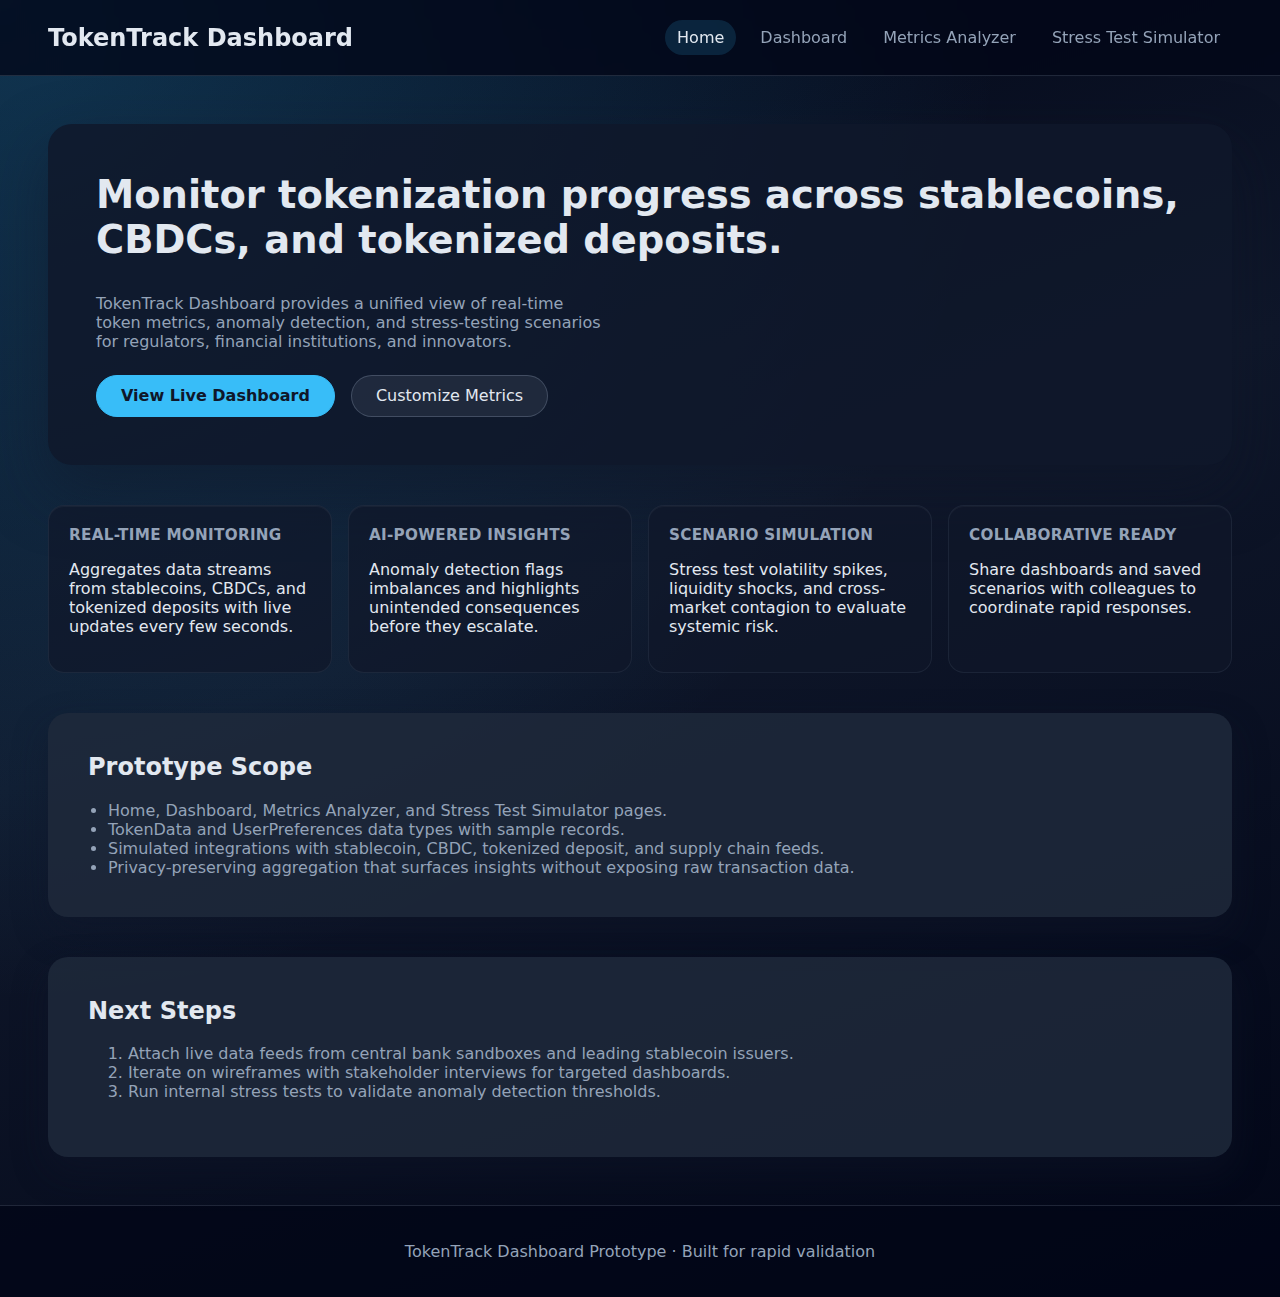
<file: index.html>
<!DOCTYPE html>
<html lang="en">
<head>
  <meta charset="UTF-8" />
  <meta name="viewport" content="width=device-width, initial-scale=1.0" />
  <title>TokenTrack Dashboard Prototype</title>
  <link rel="stylesheet" href="assets/css/style.css" />
</head>
<body data-page="home">
  <header class="site-header">
    <h1>TokenTrack Dashboard</h1>
    <nav class="nav-links">
      <a href="index.html" class="active">Home</a>
      <a href="dashboard.html">Dashboard</a>
      <a href="metrics.html">Metrics Analyzer</a>
      <a href="stress-test.html">Stress Test Simulator</a>
    </nav>
  </header>

  <main class="content">
    <section class="hero">
      <h2>Monitor tokenization progress across stablecoins, CBDCs, and tokenized deposits.</h2>
      <p>
        TokenTrack Dashboard provides a unified view of real-time token metrics, anomaly detection, and
        stress-testing scenarios for regulators, financial institutions, and innovators.
      </p>
      <div class="cta-group">
        <a class="btn primary" href="dashboard.html">View Live Dashboard</a>
        <a class="btn" href="metrics.html">Customize Metrics</a>
      </div>
    </section>

    <section class="cards-grid">
      <article class="card">
        <h3>Real-Time Monitoring</h3>
        <p>Aggregates data streams from stablecoins, CBDCs, and tokenized deposits with live updates every few seconds.</p>
      </article>
      <article class="card">
        <h3>AI-Powered Insights</h3>
        <p>Anomaly detection flags imbalances and highlights unintended consequences before they escalate.</p>
      </article>
      <article class="card">
        <h3>Scenario Simulation</h3>
        <p>Stress test volatility spikes, liquidity shocks, and cross-market contagion to evaluate systemic risk.</p>
      </article>
      <article class="card">
        <h3>Collaborative Ready</h3>
        <p>Share dashboards and saved scenarios with colleagues to coordinate rapid responses.</p>
      </article>
    </section>

    <section class="section">
      <h2>Prototype Scope</h2>
      <ul class="feature-list">
        <li>Home, Dashboard, Metrics Analyzer, and Stress Test Simulator pages.</li>
        <li>TokenData and UserPreferences data types with sample records.</li>
        <li>Simulated integrations with stablecoin, CBDC, tokenized deposit, and supply chain feeds.</li>
        <li>Privacy-preserving aggregation that surfaces insights without exposing raw transaction data.</li>
      </ul>
    </section>

    <section class="section">
      <h2>Next Steps</h2>
      <ol>
        <li>Attach live data feeds from central bank sandboxes and leading stablecoin issuers.</li>
        <li>Iterate on wireframes with stakeholder interviews for targeted dashboards.</li>
        <li>Run internal stress tests to validate anomaly detection thresholds.</li>
      </ol>
    </section>
  </main>

  <footer class="site-footer">
    <p>TokenTrack Dashboard Prototype · Built for rapid validation</p>
  </footer>
  <script src="assets/js/app.js"></script>
</body>
</html>
</file>
<file: assets/css/style.css>
:root {
  color-scheme: light dark;
  --bg: #0f172a;
  --surface: rgba(15, 23, 42, 0.85);
  --surface-light: rgba(30, 41, 59, 0.85);
  --text: #e2e8f0;
  --muted: #94a3b8;
  --accent: #38bdf8;
  --accent-soft: rgba(56, 189, 248, 0.15);
  --success: #22c55e;
  --warning: #f97316;
  font-family: "Inter", "Segoe UI", system-ui, -apple-system, sans-serif;
}

* {
  box-sizing: border-box;
}

body {
  margin: 0;
  min-height: 100vh;
  background: radial-gradient(circle at top left, rgba(56, 189, 248, 0.25), transparent 55%),
    linear-gradient(160deg, #020617, #0f172a 45%, #020617 100%);
  color: var(--text);
  display: flex;
  flex-direction: column;
}

.site-header {
  display: flex;
  align-items: center;
  justify-content: space-between;
  padding: 1.25rem clamp(1rem, 6vw, 3rem);
  background: rgba(2, 6, 23, 0.75);
  backdrop-filter: blur(6px);
  border-bottom: 1px solid rgba(148, 163, 184, 0.2);
}

.site-header h1 {
  margin: 0;
  font-size: 1.5rem;
}

.nav-links {
  display: flex;
  gap: 0.75rem;
}

.nav-links a {
  color: var(--muted);
  text-decoration: none;
  padding: 0.5rem 0.75rem;
  border-radius: 999px;
  transition: background 0.2s ease, color 0.2s ease;
}

.nav-links a:hover,
.nav-links a.active {
  background: var(--accent-soft);
  color: var(--text);
}

.content {
  flex: 1;
  padding: clamp(1.5rem, 6vw, 3rem);
  display: flex;
  flex-direction: column;
  gap: 2.5rem;
}

.hero {
  background: var(--surface);
  padding: clamp(2rem, 8vw, 3rem);
  border-radius: 1.5rem;
  box-shadow: 0 25px 60px rgba(15, 23, 42, 0.5);
}

.hero h2 {
  font-size: clamp(1.6rem, 3vw, 2.4rem);
  margin-top: 0;
}

.hero p {
  max-width: 50ch;
  color: var(--muted);
}

.cta-group {
  margin-top: 1.5rem;
  display: flex;
  gap: 1rem;
  flex-wrap: wrap;
}

.btn {
  display: inline-flex;
  align-items: center;
  justify-content: center;
  border-radius: 999px;
  padding: 0.65rem 1.5rem;
  text-decoration: none;
  color: var(--text);
  background: rgba(148, 163, 184, 0.12);
  border: 1px solid rgba(148, 163, 184, 0.3);
  cursor: pointer;
  transition: transform 0.2s ease, background 0.2s ease;
}

.btn:hover {
  transform: translateY(-2px);
  background: rgba(148, 163, 184, 0.18);
}

.btn.primary {
  background: var(--accent);
  border-color: var(--accent);
  color: #0f172a;
  font-weight: 600;
}

.btn.ghost {
  background: transparent;
  border-color: rgba(148, 163, 184, 0.2);
}

.section {
  background: var(--surface-light);
  padding: clamp(1.5rem, 5vw, 2.5rem);
  border-radius: 1.25rem;
  box-shadow: 0 15px 35px rgba(15, 23, 42, 0.45);
}

.section h2 {
  margin-top: 0;
}

.cards-grid {
  display: grid;
  grid-template-columns: repeat(auto-fit, minmax(220px, 1fr));
  gap: 1rem;
}

.card,
.stat-card {
  background: rgba(15, 23, 42, 0.7);
  border-radius: 1rem;
  padding: 1.25rem;
  border: 1px solid rgba(148, 163, 184, 0.1);
  box-shadow: inset 0 1px 0 rgba(255, 255, 255, 0.04);
}

.card h3,
.stat-card .label {
  margin-top: 0;
  font-size: 0.95rem;
  letter-spacing: 0.02em;
  text-transform: uppercase;
  color: var(--muted);
}

.stat-card .value {
  font-size: clamp(1.8rem, 4vw, 2.6rem);
  margin: 0.35rem 0 0;
  font-weight: 700;
}

.grid {
  display: grid;
  gap: 1.5rem;
}

.grid.two-col {
  grid-template-columns: repeat(auto-fit, minmax(240px, 1fr));
  align-items: start;
}

.feature-list {
  margin: 0;
  padding-left: 1.25rem;
  color: var(--muted);
}

.section ol {
  color: var(--muted);
}

.alerts {
  list-style: none;
  padding: 0;
  margin: 0;
  display: grid;
  gap: 0.75rem;
}

.alerts li {
  background: rgba(56, 189, 248, 0.1);
  border-left: 3px solid var(--accent);
  padding: 0.75rem 1rem;
  border-radius: 0.75rem;
  color: var(--text);
}

.alerts li.warning {
  border-color: var(--warning);
  background: rgba(249, 115, 22, 0.15);
}

.context-card {
  background: rgba(15, 23, 42, 0.7);
  border-radius: 1rem;
  padding: 1.5rem;
  border: 1px solid rgba(148, 163, 184, 0.15);
}

.context-grid {
  display: grid;
  grid-template-columns: repeat(auto-fit, minmax(160px, 1fr));
  gap: 0.75rem;
  margin-top: 1rem;
}

.context-item {
  border-radius: 0.75rem;
  padding: 0.75rem;
  background: rgba(148, 163, 184, 0.08);
}

.builder {
  display: grid;
  grid-template-columns: minmax(220px, 280px) 1fr;
  gap: 1.5rem;
}

.palette {
  display: grid;
  gap: 0.75rem;
  background: rgba(15, 23, 42, 0.6);
  padding: 1rem;
  border-radius: 1rem;
  border: 1px dashed rgba(148, 163, 184, 0.25);
}

.draggable {
  padding: 0.75rem;
  border-radius: 0.75rem;
  background: rgba(56, 189, 248, 0.12);
  border: 1px solid rgba(56, 189, 248, 0.3);
  cursor: grab;
  text-align: center;
}

.draggable:active {
  cursor: grabbing;
}

.canvas {
  min-height: 220px;
  border: 2px dashed rgba(56, 189, 248, 0.25);
  border-radius: 1rem;
  padding: 1rem;
  display: grid;
  gap: 1rem;
}

.canvas .metric-card {
  background: rgba(15, 23, 42, 0.75);
  border-radius: 1rem;
  padding: 1rem;
  border: 1px solid rgba(56, 189, 248, 0.2);
  display: grid;
  gap: 0.5rem;
}

.canvas .metric-card.active {
  border-color: var(--accent);
  box-shadow: 0 0 0 2px rgba(56, 189, 248, 0.2);
}

.metric-card .meta {
  display: flex;
  justify-content: space-between;
  color: var(--muted);
  font-size: 0.8rem;
}

.builder-actions {
  display: flex;
  gap: 1rem;
  flex-wrap: wrap;
}

.hint {
  color: var(--muted);
  font-size: 0.85rem;
}

.site-footer {
  padding: 1.25rem;
  text-align: center;
  color: var(--muted);
  border-top: 1px solid rgba(148, 163, 184, 0.2);
  background: rgba(2, 6, 23, 0.75);
}

form label {
  display: grid;
  gap: 0.5rem;
  font-size: 0.9rem;
  color: var(--muted);
}

input, button, canvas {
  font: inherit;
}

input {
  border-radius: 0.75rem;
  border: 1px solid rgba(148, 163, 184, 0.2);
  background: rgba(15, 23, 42, 0.7);
  color: var(--text);
  padding: 0.6rem 0.75rem;
}

input:focus {
  outline: 2px solid rgba(56, 189, 248, 0.4);
  outline-offset: 2px;
}

@media (max-width: 768px) {
  .site-header {
    flex-direction: column;
    gap: 0.75rem;
    text-align: center;
  }

  .builder {
    grid-template-columns: 1fr;
  }

  .nav-links {
    flex-wrap: wrap;
    justify-content: center;
  }
}
</file>
